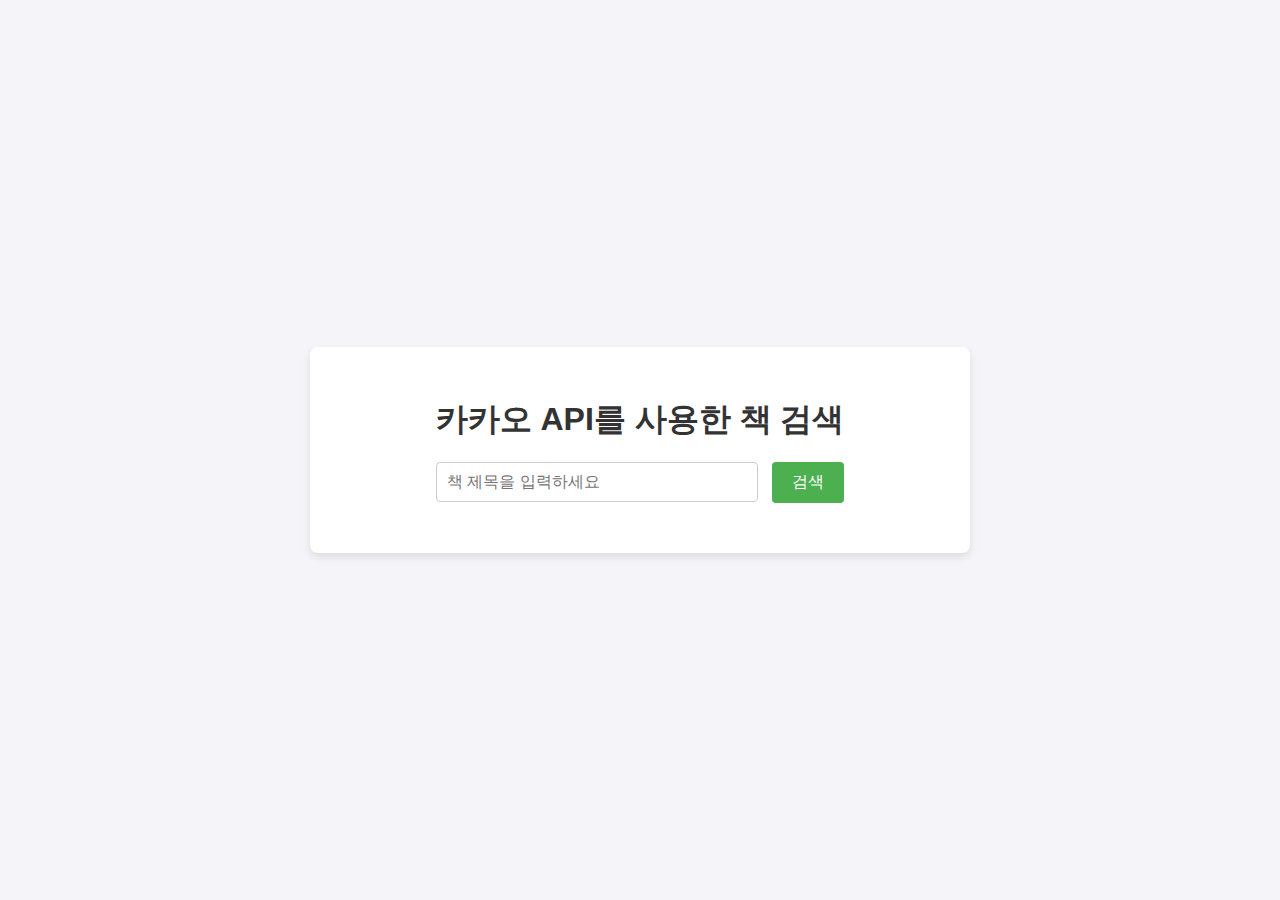
<file: index.html>
<!DOCTYPE html>

<html lang="ko">

<head>
    <meta charset="UTF-8">
    <meta name="viewport" content="width=device-width, initial-scale=1.0">
    <title>카카오 책 검색 API</title>
    <!-- 외부 CSS 파일 연결 -->
    <link rel="stylesheet" href="styles.css"> 
</head>

<body>
    <div class="container">
        <h1>카카오 API를 사용한 책 검색</h1>

        <!-- 책 제목 입력 필드 -->
        <div class="input-container">
            <!-- 사용자가 책 제목을 입력할 수 있는 입력창 -->
            <input id="bookName" type="text" placeholder="책 제목을 입력하세요" />
            <!-- 책 제목을 검색하는 버튼 -->
            <button id="search">검색</button>
        </div>

        <!-- 검색 결과를 보여줄 공간 -->
        <div id="result">
            <!-- 검색 결과 출력 (초기 상태는 비어있음) -->
            <p></p>
        </div>
    </div>

    <!-- jQuery 라이브러리 로드 (AJAX를 위한 라이브러리) -->
    <script src="https://code.jquery.com/jquery-3.7.1.min.js"></script>
    
    <!-- app.js JavaScript 파일 연결 (책 검색 로직이 포함됨) -->
    <script src="app.js"></script> 
</body>

</html>
</file>
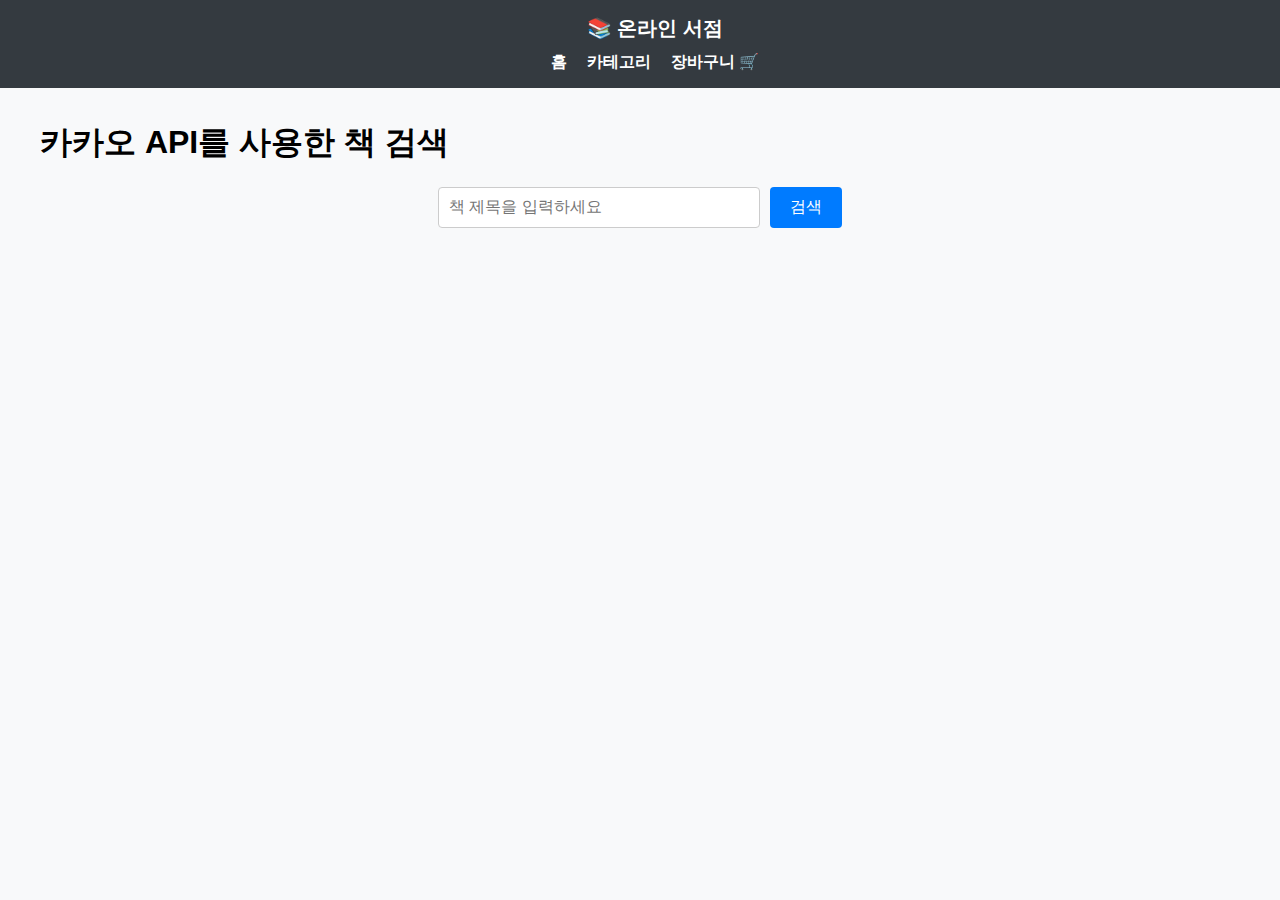
<file: 도서검색/index.html>
<!DOCTYPE html>
<html lang="ko">

<head>
    <meta charset="UTF-8">
    <meta name="viewport" content="width=device-width, initial-scale=1.0">
    <title>온라인 서점</title>
    <!-- 외부 CSS 파일 연결 -->
    <link rel="stylesheet" href="styles.css">
</head>

<body>
    <!-- 네비게이션 바 -->
    <div class="navbar">
        <div>📚 온라인 서점</div>
        <div class="nav-links">
            <a href="#">홈</a>
            <a href="#">카테고리</a>
            <a href="#">장바구니 🛒</a>
        </div>
    </div>

    <div class="container">
        <h1>카카오 API를 사용한 책 검색</h1>

        <!-- 검색창 -->
        <div class="search-box">
            <input id="bookName" type="text" placeholder="책 제목을 입력하세요" />
            <button id="search">검색</button>
        </div>

        <!-- 책 목록을 보여줄 공간 -->
        <div class="book-list" id="result">
            <!-- 여기에 검색된 책들이 추가될 예정 -->
        </div>
    </div>

    <!-- jQuery 라이브러리 로드 -->
    <script src="https://code.jquery.com/jquery-3.7.1.min.js"></script>

    <!-- JavaScript 파일 연결 -->
    <script src="app.js"></script>
</body>

</html>
</file>
<file: styles.css>
/* styles.css */


/* body 스타일 */
body {
    font-family: Arial, sans-serif; /* 기본 글꼴 설정 */
    background-color: #f4f4f9; /* 배경색 설정 */
    display: flex; /* Flexbox 사용 */
    justify-content: center; /* 수평 중앙 정렬 */
    align-items: center; /* 수직 중앙 정렬 */
    height: 100vh; /* 화면 전체 높이 사용 */
    margin: 0; /* 기본 마진 제거 */
}

/* .container 스타일 */
.container {
    text-align: center; /* 텍스트 중앙 정렬 */
    background-color: #ffffff; /* 배경색 하얀색 */
    padding: 30px; /* 패딩 추가 */
    box-shadow: 0 4px 8px rgba(0, 0, 0, 0.1); /* 그림자 효과 */
    border-radius: 8px; /* 둥근 모서리 */
    width: 100%; /* 너비 100% */
    max-width: 600px; /* 최대 너비 600px */
}

/* h1 스타일 */
h1 {
    color: #333; /* 글자 색 어두운 회색 */
    margin-bottom: 20px; /* 하단 여백 */
}

/* .input-container 스타일 */
.input-container {
    margin-bottom: 20px; /* 하단 여백 */
}

/* input 스타일 */
input {
    padding: 10px; /* 패딩 */
    font-size: 16px; /* 글꼴 크기 */
    width: 300px; /* 고정 너비 */
    margin-right: 10px; /* 오른쪽 여백 */
    border: 1px solid #ccc; /* 테두리 색 */
    border-radius: 4px; /* 둥근 테두리 */
}

/* button 스타일 */
button {
    padding: 10px 20px; /* 패딩 */
    font-size: 16px; /* 글꼴 크기 */
    background-color: #4CAF50; /* 버튼 배경색 */
    color: white; /* 버튼 글자색 */
    border: none; /* 테두리 없음 */
    border-radius: 4px; /* 둥근 모서리 */
    cursor: pointer; /* 커서 포인터로 변경 */
}

/* 버튼 호버 상태 스타일 */
button:hover {
    background-color: #45a049; /* 버튼 호버 시 색상 변경 */
}

/* #result p 스타일 */
#result p {
    margin-top: 20px; /* 상단 여백 */
    font-size: 18px; /* 글꼴 크기 */
}

/* 이미지 스타일 */
img {
    margin-top: 15px; /* 상단 여백 */
    max-width: 150px; /* 최대 너비 150px */
    border-radius: 8px; /* 둥근 모서리 */
}
</file>
<file: 도서검색/styles.css>
/* 전체 페이지 스타일 */
body {
    font-family: 'Noto Sans KR', sans-serif;
    background-color: #f8f9fa;
    margin: 0;
    padding: 0;
}

/* 네비게이션 바 스타일 */
.navbar {
    background-color: #343a40;
    padding: 15px;
    color: white;
    text-align: center;
    font-size: 20px;
    font-weight: bold;
    position: fixed;
    width: 100%;
    top: 0;
    left: 0;
    z-index: 1000;
}

.nav-links {
    display: flex;
    justify-content: center;
    gap: 20px;
    margin-top: 10px;
}

.nav-links a {
    color: white;
    text-decoration: none;
    font-size: 16px;
}

.nav-links a:hover {
    text-decoration: underline;
}

/* 컨테이너 스타일 */
.container {
    max-width: 1200px;
    margin: 80px auto 20px;
    padding: 20px;
}

/* 검색 창 스타일 */
.search-box {
    display: flex;
    justify-content: center;
    margin-bottom: 20px;
}

.search-box input {
    padding: 10px;
    font-size: 16px;
    width: 300px;
    border: 1px solid #ccc;
    border-radius: 4px;
    margin-right: 10px;
}

.search-box button {
    padding: 10px 20px;
    font-size: 16px;
    background-color: #007bff;
    color: white;
    border: none;
    border-radius: 4px;
    cursor: pointer;
}

.search-box button:hover {
    background-color: #0056b3;
}

/* 책 목록 스타일 */
.book-list {
    display: flex;
    flex-wrap: wrap;
    justify-content: space-evenly; /* 책들을 일렬로 배치하면서 여백을 고르게 분배 */
    gap: 20px;
}

/* 책 카드 스타일 */
.book-card {
    background-color: white;
    padding: 15px;
    border-radius: 8px;
    box-shadow: 0 4px 8px rgba(0, 0, 0, 0.1);
    text-align: center;
    width: 250px; /* 책 카드의 너비를 고정 */
    max-width: 100%;
}

.book-card img {
    max-width: 100%;
    height: auto;
    border-radius: 4px;
    margin-bottom: 10px;
}

.book-title {
    font-size: 18px;
    font-weight: bold;
    color: #333;
    margin-bottom: 10px;
}

.book-price {
    font-size: 16px;
    color: #e74c3c;
    font-weight: bold;
}

/* 구매 버튼 스타일 */
.buy-button {
    display: block;
    margin-top: 10px;
    padding: 10px;
    background-color: #28a745;
    color: white;
    text-decoration: none;
    border-radius: 4px;
}

.buy-button:hover {
    background-color: #218838;
}

/* 상세 페이지 스타일 */
.detail-container {
    max-width: 800px;
    margin: auto;
    background-color: white;
    padding: 20px;
    border-radius: 8px;
    box-shadow: 0 4px 8px rgba(0, 0, 0, 0.1);
    text-align: center;
}

.detail-container img {
    max-width: 300px;
    border-radius: 8px;
    margin-bottom: 20px;
}

.detail-title {
    font-size: 24px;
    font-weight: bold;
    color: #2c3e50;
}

.detail-price {
    font-size: 20px;
    color: #e74c3c;
    font-weight: bold;
    margin: 10px 0;
}

/* 장바구니 및 결제 버튼 스타일 */
.cart-buttons {
    display: flex;
    justify-content: center;
    gap: 10px;
    margin-top: 20px;
}

.cart-button {
    padding: 10px 20px;
    font-size: 16px;
    border: none;
    border-radius: 4px;
    cursor: pointer;
    text-decoration: none;
    color: white;
}

.add-to-cart {
    background-color: #ffc107;
}

.add-to-cart:hover {
    background-color: #e0a800;
}

.buy-now {
    background-color: #dc3545;
}

.buy-now:hover {
    background-color: #c82333;
}
</file>
